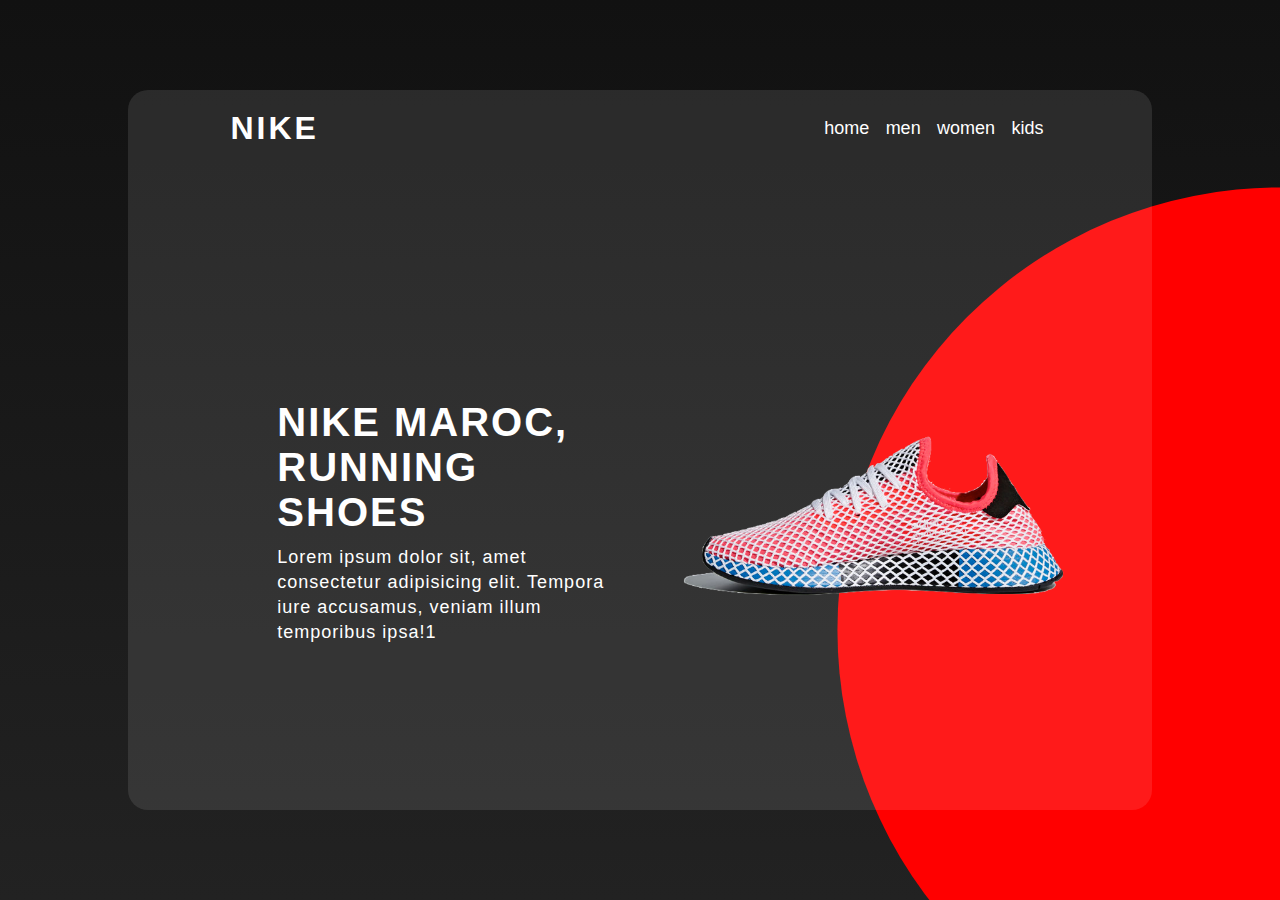
<file: index.html>
<!DOCTYPE html>
<html>
    <head>

     <link rel="stylesheet" href="responsiveStyle.css">
    </head>
    <body>
         
     <div class="container">

         <nav>
             <a class="logo" href="">NIKE</a>


             <ul>
                  <li><a href="#">home</a></li>
                  <li><a href="#">men</a></li>
                  <li><a href="#">women</a></li>
                  <li><a href="#">kids</a></li>



             </ul>

 

         </nav>
           
        <div class="content">
         <div class="text">


            <h2>NIKE MAROC, <br>running shoes</h2>
            <p>Lorem ipsum dolor sit, amet consectetur adipisicing elit. Tempora iure accusamus, veniam illum temporibus ipsa!1</p>





         </div>
            


            <div class="image">

                <img src="shoes.png">
    
    
    
            </div>
    
        </div>
       





     </div>



    </body>
</html>
</file>
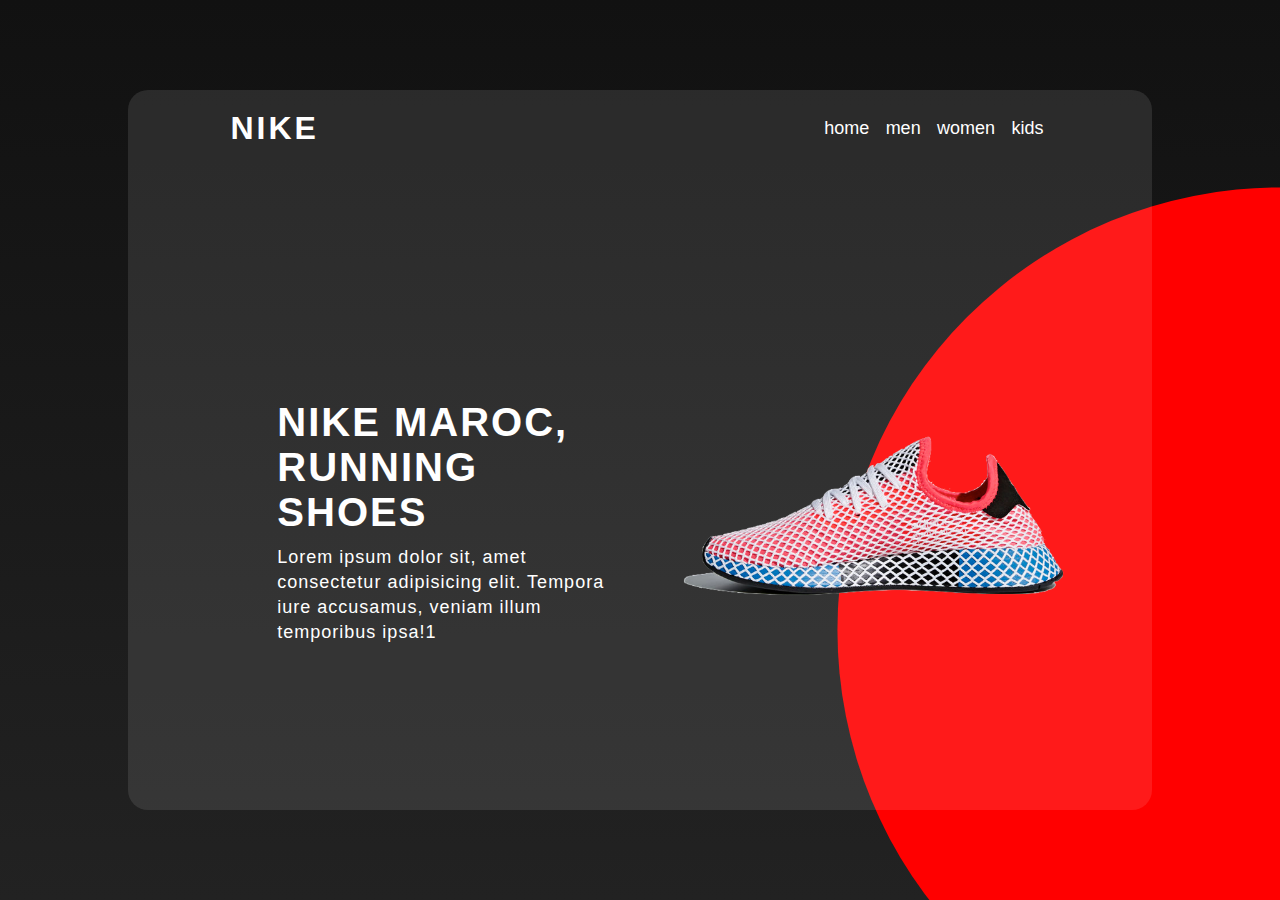
<file: responsive.html>
<!DOCTYPE html>
<html>
    <head>

     <link rel="stylesheet" href="responsiveStyle.css">
    </head>
    <body>
         
     <div class="container">

         <nav>
             <a class="logo" href="">NIKE</a>


             <ul>
                  <li><a href="#">home</a></li>
                  <li><a href="#">men</a></li>
                  <li><a href="#">women</a></li>
                  <li><a href="#">kids</a></li>



             </ul>

 

         </nav>
           
        <div class="content">
         <div class="text">


            <h2>NIKE MAROC, <br>running shoes</h2>
            <p>Lorem ipsum dolor sit, amet consectetur adipisicing elit. Tempora iure accusamus, veniam illum temporibus ipsa!1</p>





         </div>
            


            <div class="image">

                <img src="shoes.png">
    
    
    
            </div>
    
        </div>
       





     </div>



    </body>
</html>
</file>
<file: responsiveStyle.css>
*{


    padding: 0;
    margin: 0;
    font-family: sans-serif;
}
body{

     background: linear-gradient(#111,#222);
     height: 100vh;
     width: 100%;
     display: flex;
     justify-content: center;
     align-items: center;
}
body::after{
     content: '';
    width: 100%;
    height: 100%;
     background-color: red;
     position: absolute;
     z-index: -1;
    
     clip-path: circle(40% at right 70%);


}
.container{

    width: 80%;
    height: 80%;
    background-color: rgba(255, 255, 255, 0.1);
    border-radius: 20px;
    overflow: hidden;
}
nav{

    display: flex;
    justify-content: space-between;
    align-items: center;
    width: 80%;
    margin: auto;
    padding: 20px 0;
}
nav .logo{


     color: white;
     text-decoration: none;
     letter-spacing: 3px;
     font-size: 32px;
     font-weight: 700;

}
nav ul li{

     display: inline-block;
     margin: 0 6px;
     
     


}
nav ul li a{
    text-decoration: none;
     color: white;
     font-size: 18px;
     font-weight: 500;
}
nav ul li a:hover{
   color: rgb(199, 6, 6);
}
.content{
    display: flex;
    justify-content: center;
    align-items: center;
    height: 100%;
    width: 80%;
    margin: auto;
}
.content .text{
    color: white;
    width: 40%;
    margin-right: 70px;
}
.content .text h2{

    font-size: 40px;
    text-transform: uppercase;
    font-weight: 700px;
    letter-spacing: 2px;
  


}
.content .text p{
font-size: 18px;
    line-height: 25px;
    margin: 10px 0;
    letter-spacing: 1px;

}
.content .image{


    width: 40%;
}


.content .image img{

    width: 400px;
}

@media (min-width:950px) and (max-width:1150px){

    .content .image img{

        width: 330px;
    }
}
@media (max-width:950px){

    .content,nav{
         flex-direction: column;
         justify-content: center;
      
    }
    .content .image, content .text{


        width: 80%;
    }
    body::after{
        clip-path: circle(50% at bottom);
    }
}
</file>
